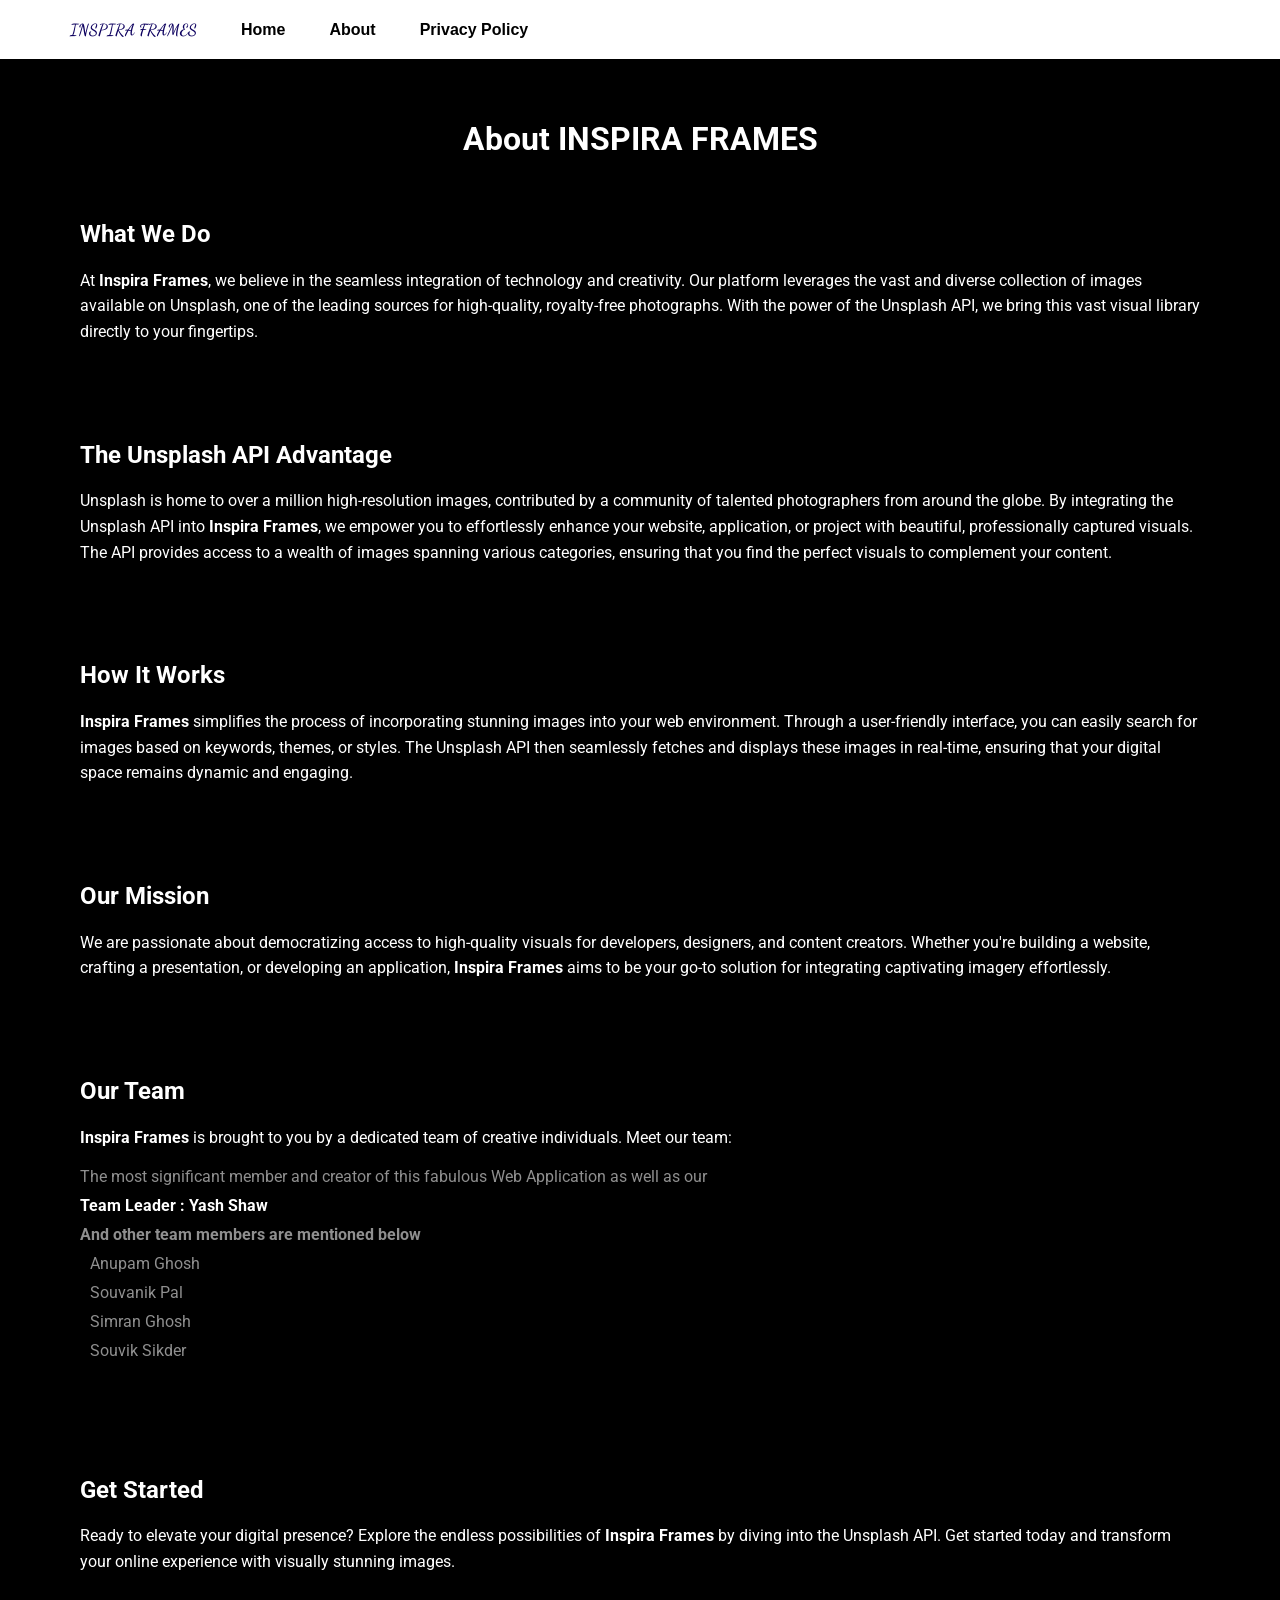
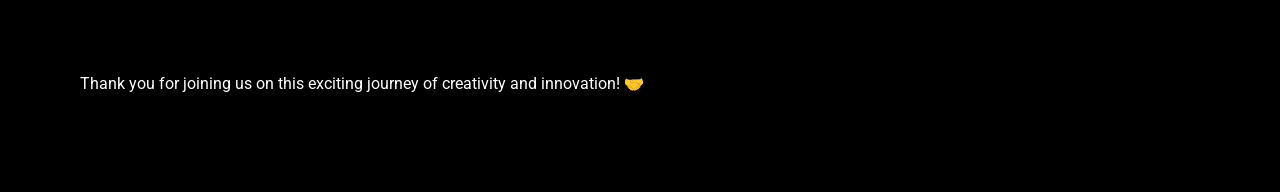
<file: final_project/about.html>
<!DOCTYPE html>
<html lang="en">

<head>
    <meta charset="UTF-8">
    <meta name="viewport" content="width=device-width, initial-scale=1.0">

    <link rel="shortcut icon" href="/if.png" type="image/x-icon" />
    <title>About | INSPIRA FRAMES</title>
    <link rel="preconnect" href="https://fonts.googleapis.com">
    <link rel="preconnect" href="https://fonts.gstatic.com" crossorigin>
    <link href="https://fonts.googleapis.com/css2?family=Roboto:ital,wght@0,300;1,300&display=swap" rel="stylesheet">

    <link rel="preconnect" href="https://fonts.googleapis.com">
<link rel="preconnect" href="https://fonts.gstatic.com" crossorigin>
<link href="https://fonts.googleapis.com/css2?family=Dancing+Script:wght@700&family=Roboto:wght@500&display=swap" rel="stylesheet">


</head>
<style>
    body {
        font-family: 'Arial', sans-serif;
        font-family: 'Roboto', sans-serif;
        margin: 0px;
        background-color: black;
        color: white;
        box-sizing: border-box;
    }

    header {
        margin-bottom: 40px;
        margin-top: 40px;
        display: flex;
        align-items: center;
        justify-content: center;
    }

    section,
    footer {
        margin-bottom: 20px;

        margin-left: 40px;
        padding-left: 40px;

        margin-right: 40px;
        padding-right: 40px;

        margin-bottom: 40px;
        padding-bottom: 40px;
    }

    h1 {
        text-align: center;
    }

    p {
        line-height: 1.6;

    }

    .nav {
        background-color: #ffffff;
        color: #000000;

    }

    .nav ul {
        list-style-type: none;
        padding: 0;
        margin-left: 50px;
        margin-top: 0px;
    }

    .nav ul li {

        display: inline-block;
        margin: 20px;
    }

    li a {
        font-family: 'Aerial', sans-serif;
        font-weight: 600;
        text-decoration: none;
        color: #000000;
    }

    #logo{
        font-family: 'Dancing Script', cursive;
        color: rgb(13, 0, 95);
    }


    .team ul {
        list-style-type: none;
        padding: 0;
    }

    li {
        margin-bottom: 10px;
        color: #8f8f8f;
        display: block; 
    }


</style>

<body>
    <div class="nav">
        <ul>
            <li><a id="logo" href="/">INSPIRA FRAMES</a></li>
            <li><a id="home" href="/">Home</a></li>
            <li><a id="about" href="/about.html">About</a></li>
            <li><a id="privacy" href="/privacy.html">Privacy Policy</a></li>

        </ul>
    </div>

    <header>
        <h1>About INSPIRA FRAMES</h1>
    </header>

    <section>
        <h2>What We Do</h2>
        <p>At <strong>Inspira Frames</strong>, we believe in the seamless integration of technology and creativity. Our
            platform leverages the vast and diverse collection of images available on Unsplash, one of the leading
            sources for high-quality, royalty-free photographs. With the power of the Unsplash API, we bring this vast
            visual library directly to your fingertips.</p>
    </section>

    <section>
        <h2>The Unsplash API Advantage</h2>
        <p>Unsplash is home to over a million high-resolution images, contributed by a community of talented
            photographers from around the globe. By integrating the Unsplash API into <strong>Inspira Frames</strong>,
            we empower you to effortlessly enhance your website, application, or project with beautiful, professionally
            captured visuals. The API provides access to a wealth of images spanning various categories, ensuring that
            you find the perfect visuals to complement your content.</p>
    </section>

    <section>
        <h2>How It Works</h2>
        <p><strong>Inspira Frames</strong> simplifies the process of incorporating stunning images into your web
            environment. Through a user-friendly interface, you can easily search for images based on keywords, themes,
            or styles. The Unsplash API then seamlessly fetches and displays these images in real-time, ensuring that
            your digital space remains dynamic and engaging.</p>
    </section>

    <section>
        <h2>Our Mission</h2>
        <p>We are passionate about democratizing access to high-quality visuals for developers, designers, and content
            creators. Whether you're building a website, crafting a presentation, or developing an application,
            <strong>Inspira Frames</strong> aims to be your go-to solution for integrating captivating imagery
            effortlessly.</p>
    </section>
    <section>
        <h2>Our Team</h2>
        <p><strong>Inspira Frames</strong> is brought to you by a dedicated team of creative individuals. Meet our team:</p>
        
        <div class="team">
        <ul>
            <li>The most significant member and creator of this fabulous Web Application as well as our</li>
            <li id="leader" style="color: #ffffff;"><strong>Team Leader : Yash Shaw</strong></li>
            <li><strong>And other team members are mentioned below </strong>
                
                <ul style="padding: 10px;">
                    <li>Anupam Ghosh</li>
                    <li>Souvanik Pal</li>
                    <li>Simran Ghosh</li>
                    <li>Souvik Sikder</li>
                </ul>
            </li>
        </ul>
        </div>
    </section>
    <section>
        <h2>Get Started</h2>
        <p>Ready to elevate your digital presence? Explore the endless possibilities of <strong>Inspira Frames</strong>
            by diving into the Unsplash API. Get started today and transform your online experience with visually
            stunning images.</p>
    </section>


    <footer>
        <p>Thank you for joining us on this exciting journey of creativity and innovation! 🤝 </p>
    </footer>

</body>

</html>
</file>
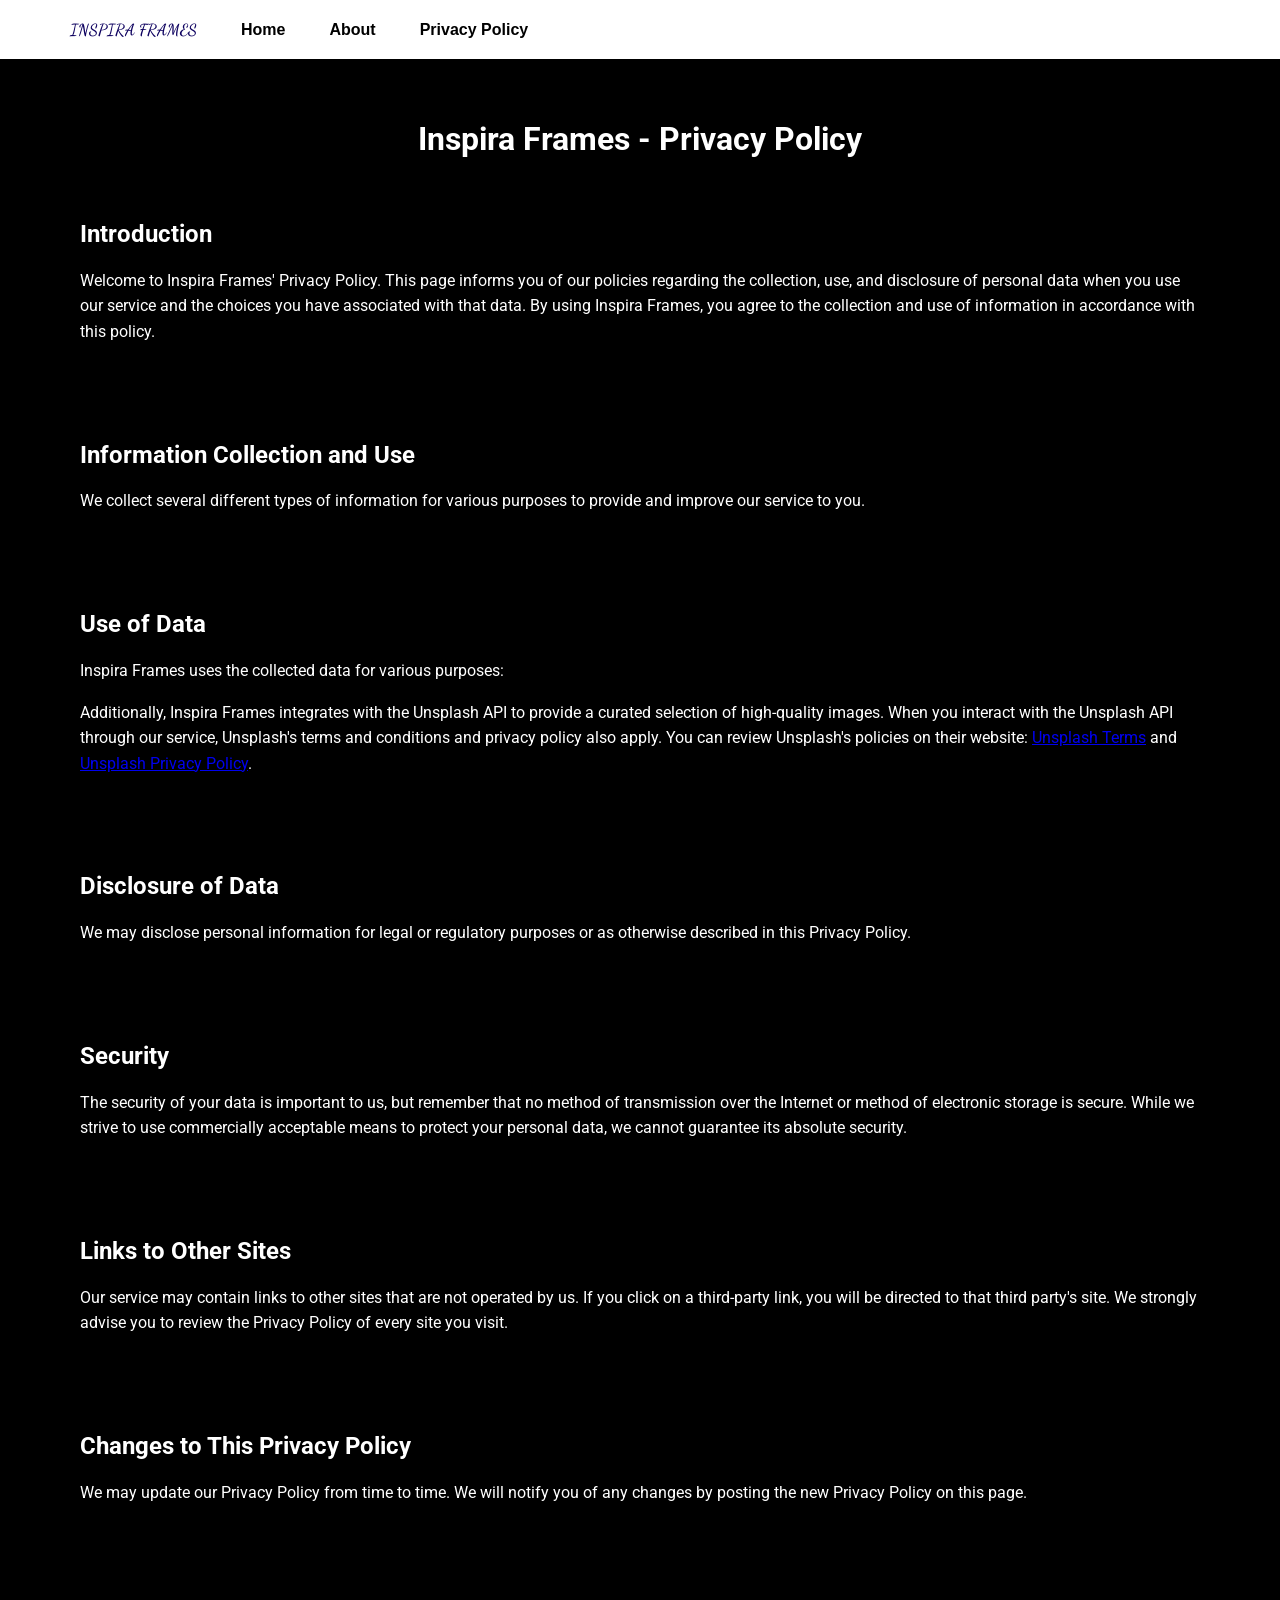
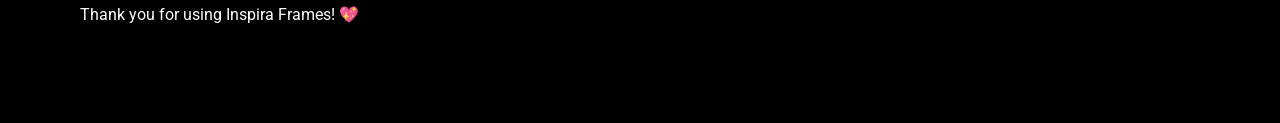
<file: final_project/privacy.html>
<!DOCTYPE html>
<html lang="en">

<head>
    <meta charset="UTF-8">
    <meta name="viewport" content="width=device-width, initial-scale=1.0">
    <link rel="shortcut icon" href="/if.png" type="image/x-icon" />
    <title>Privacy Policy | Inspira Frames</title>

    <link rel="preconnect" href="https://fonts.googleapis.com">
    <link rel="preconnect" href="https://fonts.gstatic.com" crossorigin>
    <link href="https://fonts.googleapis.com/css2?family=Dancing+Script:wght@700&family=Roboto:wght@500&display=swap" rel="stylesheet">

</head>    
<style>
body {
        font-family: 'Arial', sans-serif;
        font-family: 'Roboto', sans-serif;
        margin: 0px;
        background-color: black;
        color: white;
        box-sizing: border-box;
    }

    header {
        margin-bottom: 40px;
        margin-top: 40px;
        display: flex;
        align-items: center;
        justify-content: center;
    }

    section,
    footer {
        margin-bottom: 20px;

        margin-left: 40px;
        padding-left: 40px;

        margin-right: 40px;
        padding-right: 40px;

        margin-bottom: 40px;
        padding-bottom: 40px;
    }

    h1 {
        text-align: center;
    }

    p {
        line-height: 1.6;

    }
        .nav {
        background-color: #ffffff;
        color: #000000;

    }

    ul {
        list-style-type: none;
        padding: 0;
        margin-left: 50px;
        margin-top: 0px;
    }

    li {

        display: inline-block;
        margin: 20px;
    }

    li a {
        font-family: 'Aerial', sans-serif;
        font-weight: 600;
        text-decoration: none;
        color: #000000;
    }

    #logo{
        font-family: 'Dancing Script', cursive;
        color: rgb(13, 0, 95);
    }
    </style>


<body>
    <div class="nav">
        <ul>
            <li><a id="logo" href="/">INSPIRA FRAMES</a></li>
            <li><a id="home" href="/">Home</a></li>
            <li><a id="about" href="/about.html">About</a></li>
            <li><a id="privacy" href="/privacy.html">Privacy Policy</a></li>
        </ul>
    </div>

    <header>
        <h1>Inspira Frames - Privacy Policy</h1>
    </header>

    <section>
        <h2>Introduction</h2>
        <p>Welcome to Inspira Frames' Privacy Policy. This page informs you of our policies regarding the collection, use, and disclosure of personal data when you use our service and the choices you have associated with that data. By using Inspira Frames, you agree to the collection and use of information in accordance with this policy.</p>
    </section>

    <section>
        <h2>Information Collection and Use</h2>
        <p>We collect several different types of information for various purposes to provide and improve our service to you.</p>
    </section>

    <section>
        <h2>Use of Data</h2>
        <p>Inspira Frames uses the collected data for various purposes:</p>
     
        <p>Additionally, Inspira Frames integrates with the Unsplash API to provide a curated selection of high-quality images. When you interact with the Unsplash API through our service, Unsplash's terms and conditions and privacy policy also apply. You can review Unsplash's policies on their website: <a href="https://unsplash.com/documentation/terms" target="_blank">Unsplash Terms</a> and <a href="https://unsplash.com/privacy" target="_blank">Unsplash Privacy Policy</a>.</p>
    </section>

    <section>
        <h2>Disclosure of Data</h2>
        <p>We may disclose personal information for legal or regulatory purposes or as otherwise described in this Privacy Policy.</p>

    </section>

    <section>
        <h2>Security</h2>
        <p>The security of your data is important to us, but remember that no method of transmission over the Internet or method of electronic storage is 
            secure. While we strive to use commercially acceptable means to protect your personal data, we cannot guarantee its absolute security.</p>
        </section>
    
        <section>
            <h2>Links to Other Sites</h2>
            <p>Our service may contain links to other sites that are not operated by us. If you click on a third-party link, you will be directed to that third party's site. We strongly advise you to review the Privacy Policy of every site you visit.</p>
        </section>
    
        <section>
            <h2>Changes to This Privacy Policy</h2>
            <p>We may update our Privacy Policy from time to time. We will notify you of any changes by posting the new Privacy Policy on this page.</p>
        </section>
    
        <footer>
            <p>Thank you for using Inspira Frames! 💖</p>
        </footer>
    
    </body>
    
    </html>
</file>
